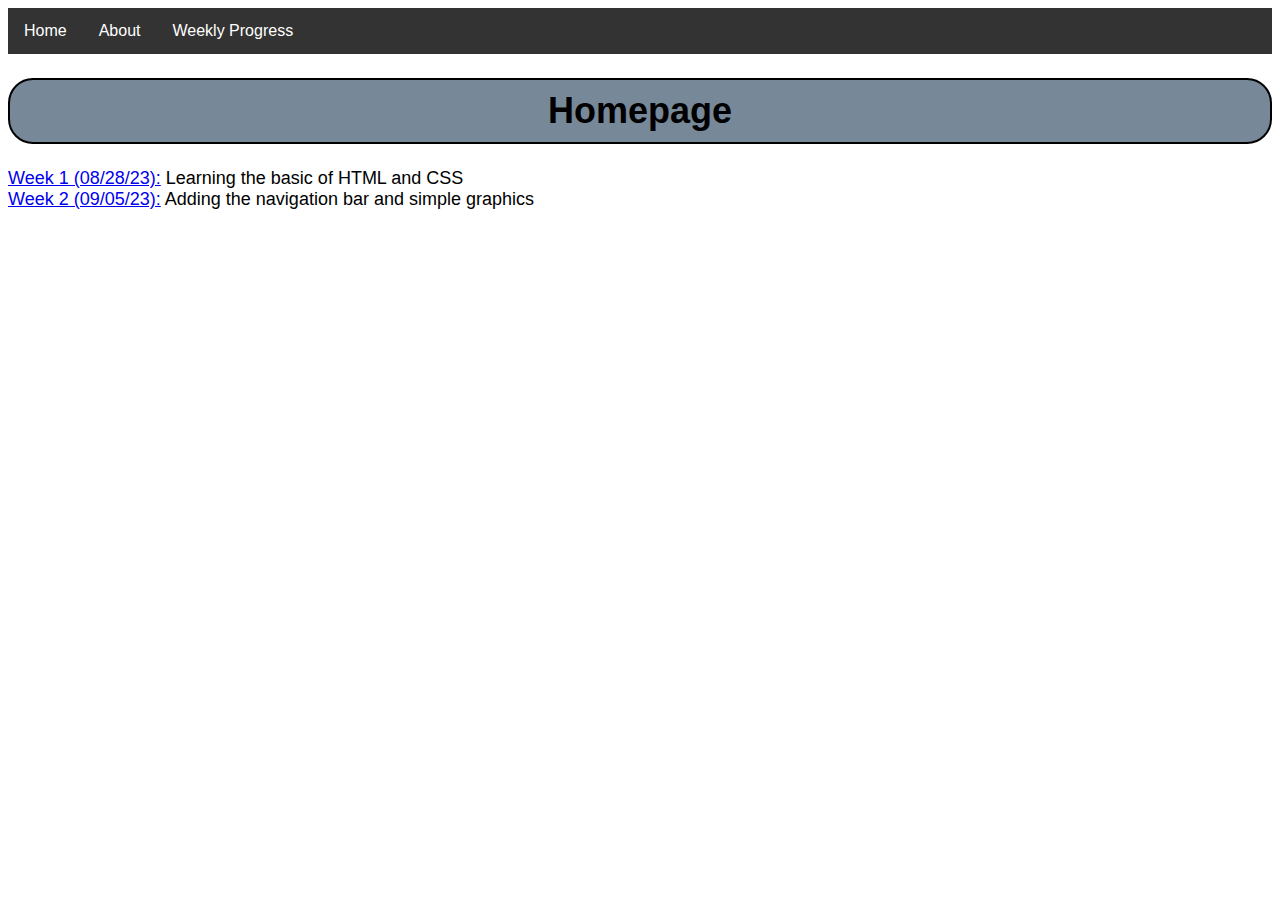
<file: index.html>
<!DOCTYPE html>
<html lang="en">
    <head>
        <meta charset="UTF-8">
        <meta name="viewport" content="width=device-width, initial-scale=1.0">
        <title>Homepage</title>
        <link rel="stylesheet" href="./static/styles.css">
        <script src="https://code.jquery.com/jquery-1.10.2.js"></script>
    </head>

    <body>
        <!--Navigation bar-->
        <div class="navbar">
            <a href="index.html">Home</a>
            <a href="./pages/about.html">About</a>
            <div class="dropdown">
                <button class="dropbtn">Weekly Progress
                    <i class="fa fa-caret-dpwm"></i>
                </button>
                <div class="dropdown-content">
                    <a href="./pages/week082823.html">Week 1</a>
                    <a href="./pages/week090523.html">Week 2</a>
                </div>
            </div>
        </div>
        <!--end of Navigation bar-->

        <div>
            <h1 class="titleStyle">Homepage</h1>
        </div>
        <div class="linkStyle" width=300 height = 300>
            <a href="./pages/week082823.html">Week 1 (08/28/23):</a> Learning the basic of HTML and CSS<br>
        </div>
        <div class="linkStyle">
            <a href="./pages/week090523.html">Week 2 (09/05/23):</a> Adding the navigation bar and simple graphics<br>
        </div>

    </body>
</html>
</file>
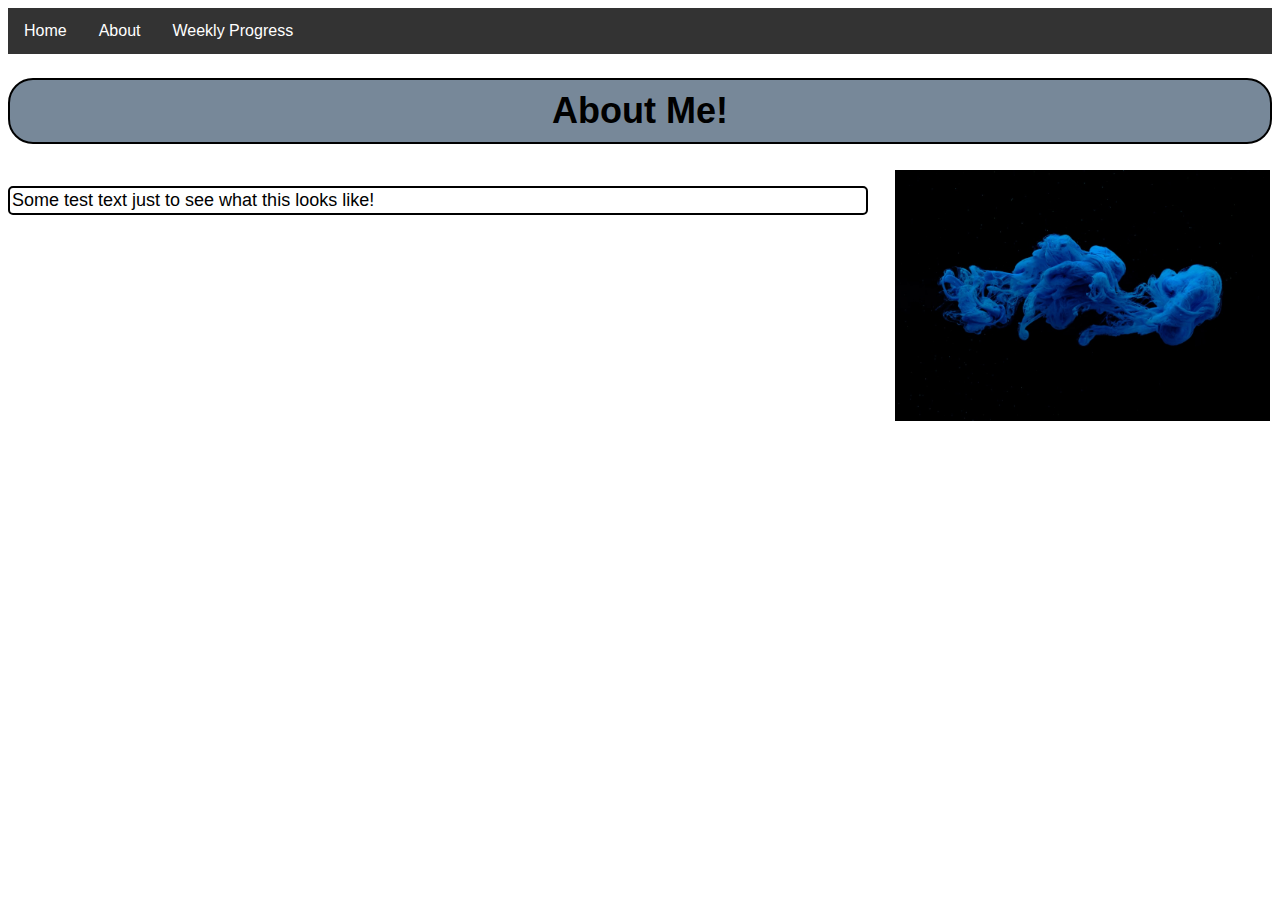
<file: pages/about.html>
<!DOCTYPE html>
<html lang="en">
    <head>
        <meta charset="UTF-8">
        <meta name="viewport" content="width=device-width, initial-scale=1.0">
        <title>About Me</title>
        <link rel="stylesheet" href="../static/styles.css">
    </head>
    <body>
        <!--Navigation bar-->
        <div class="navbar">
            <a href="../index.html">Home</a>
            <a href="./about.html">About</a>
            <div class="dropdown">
                <button class="dropbtn">Weekly Progress
                    <i class="fa fa-caret-dpwm"></i>
                </button>
                <div class="dropdown-content">
                    <a href="./week082823.html">Week 1</a>
                    <a href="./week090523.html">Week 2</a>
                </div>
            </div>
        </div>
        <!--end of Navigation bar-->

        <div>
            <h1 class="titleStyle">About Me!</h1>
        </div>
        <div>
            <p class="aboutPara">
                Some test text just to see what this looks like!
            </p>
            <img class="aboutImg" src="../images/photo.jpg" alt="Cool Photo">
        </div>
    </body>
</html>
</file>
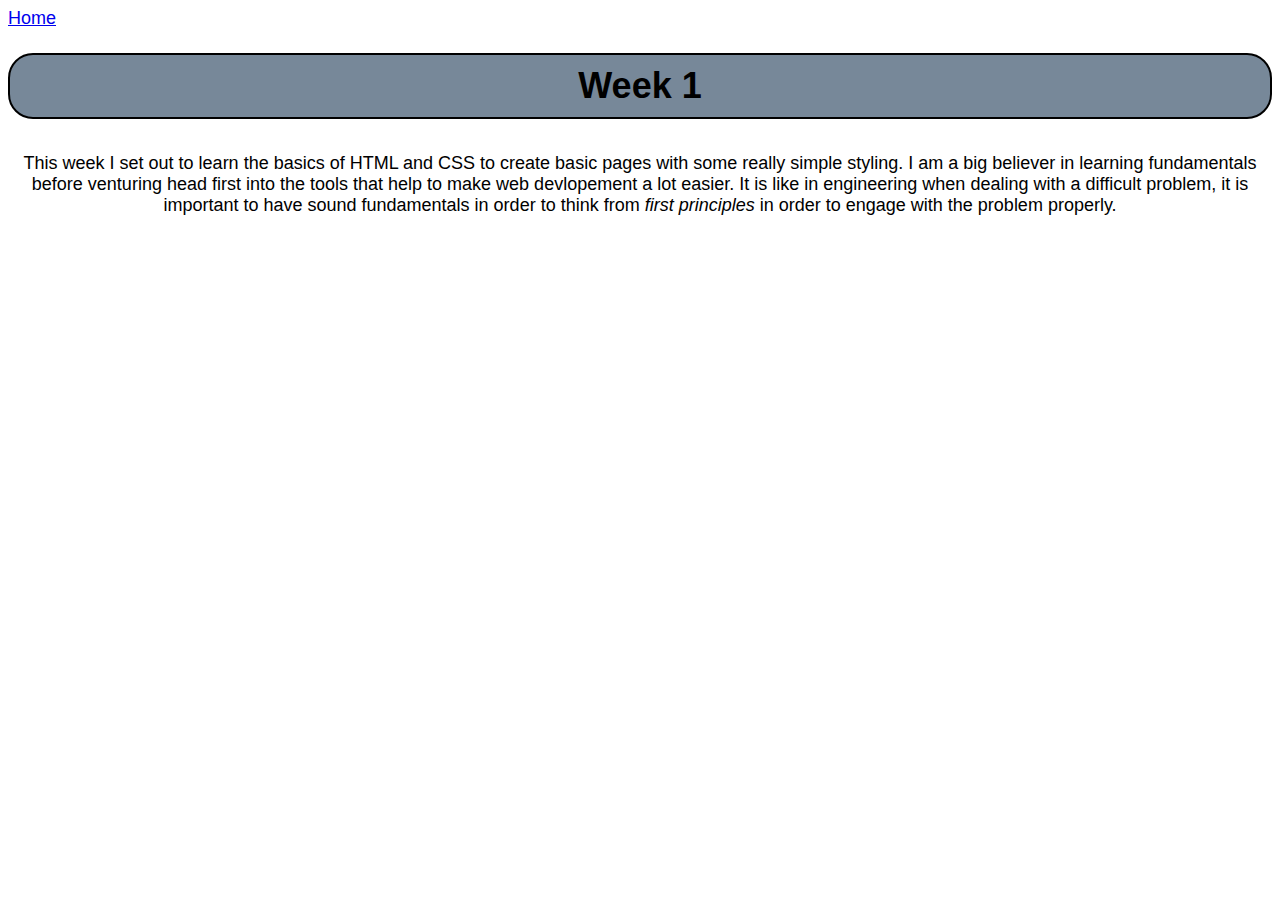
<file: pages/week082823.html>
<!DOCTYPE html>
<html lang="en">
    <head>
        <meta charset="UTF-8">
        <meta name="viewport" content="width=device-width, initial-scale=1.0">
        <title>Week 1</title>
        <link rel="stylesheet" href="../static/styles.css">
    </head>
    <body>
        <div class="linkStyle">
            <a href="../index.html">Home</a><br>
        </div>
        <div>
            <h1 class="titleStyle">Week 1</h1>
        </div>
        <div>
            <p class = "para">
                This week I set out to learn the basics of HTML and CSS to create 
                basic pages with some really simple styling. I am a big believer 
                in learning fundamentals before venturing head first into the tools 
                that help to make web devlopement a lot easier. It is like in engineering
                when dealing with a difficult problem, it is important to have sound
                fundamentals in order to think from <em>first principles</em> in order
                to engage with the problem properly.
            </p>
        </div>
    </body>
</html>
</file>
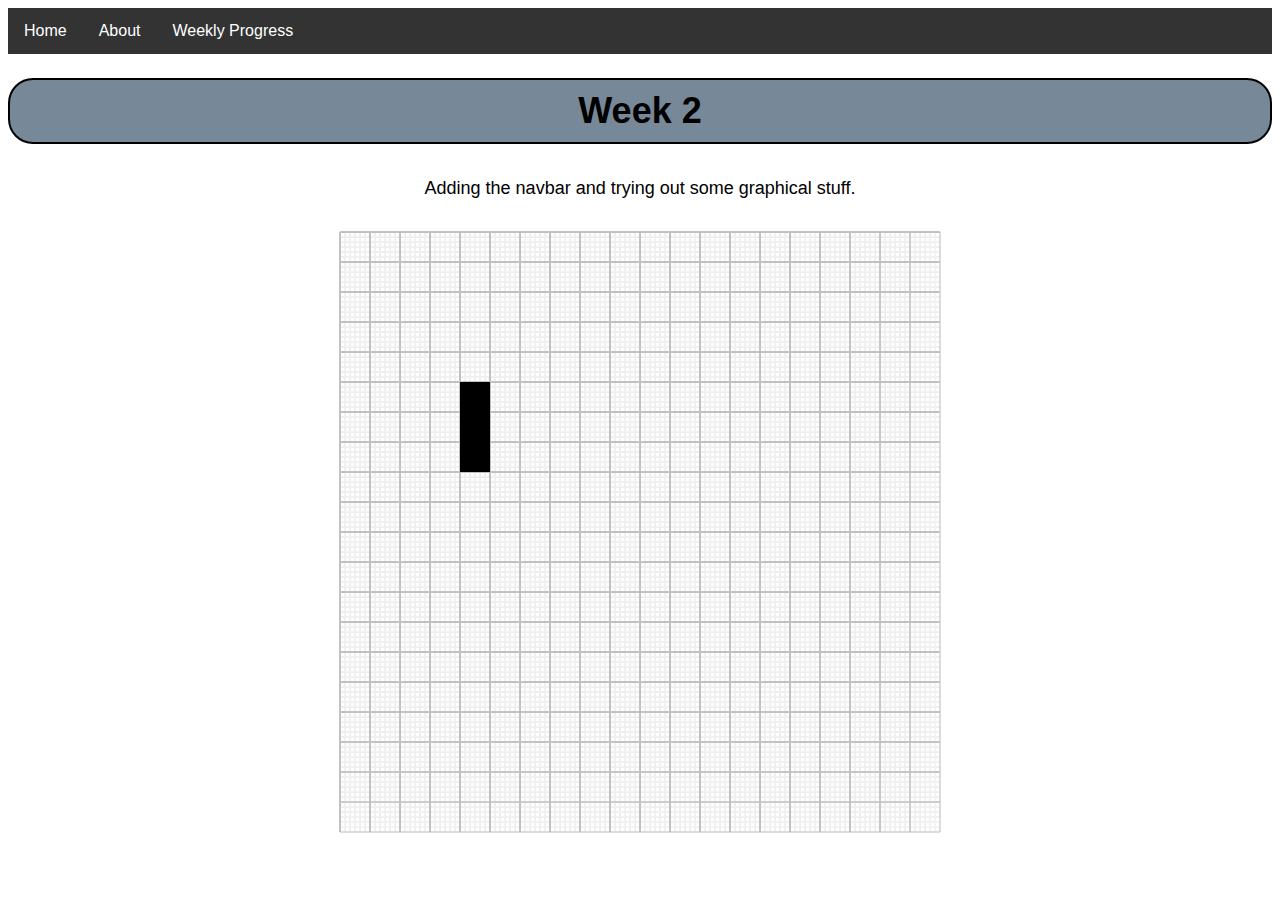
<file: pages/week090523.html>
<!DOCTYPE html>
<html lang="en">
    <head>
        <meta charset="UTF-8">
        <meta name="viewport" content="width=device-width, initial-scale=1.0">
        <title>Week 2</title>
        <link rel="stylesheet" href="../static/styles.css">
    </head>
    <body>
        <!--Navigation bar-->
        <div class="navbar">
            <a href="../index.html">Home</a>
            <a href="./about.html">About</a>
            <div class="dropdown">
                <button class="dropbtn">Weekly Progress
                    <i class="fa fa-caret-dpwm"></i>
                </button>
                <div class="dropdown-content">
                    <a href="./week082823.html">Week 1</a>
                    <a href="./week090523.html">Week 2</a>
                </div>
            </div>
        </div>
        <!--end of Navigation bar-->

        <div>
            <h1 class="titleStyle">Week 2</h1>
        </div>
        <div>
            <p class = "para">
                Adding the navbar and trying out some graphical stuff.
            </p>
            <center>
                <canvas class="myCanvas">
                    <script src="../src/script.js"></script> 
                    <p>Add suitable fallback here.</p>
                </canvas>
            </center>
        </div>
    </body>
</html>
</file>
<file: static/styles.css>
.titleStyle {
    text-align: center;
    padding: 10px;
    border: 2px solid black;
    border-radius: 25px;
    background-color: lightslategray;
    font-size: 36px;
    font-family: 'Trebuchet MS', 'Lucida Sans Unicode', 'Lucida Grande', 'Lucida Sans', Arial, sans-serif;
}

.para,
.aboutPara,
.linkStyle {
    font-size: 18px;
    font-family: 'Trebuchet MS', 'Lucida Sans Unicode', 'Lucida Grande', 'Lucida Sans', Arial, sans-serif;
}

.para {
    text-align: center;
    padding: 10px;
}

.aboutPara {
    box-sizing: border-box;
    width: 68%;
    border: 2px solid black;
    border-radius: 5px;
    float: left;
    padding: 2px;
}

.aboutImg {
    box-sizing: border-box;
    width: 30%;
    float: right;
    padding: 2px;
}

 /* Navbar container */
.navbar {
  overflow: hidden;
  background-color: #333;
  font-family: Arial;
}

/* Links inside the navbar */
.navbar a {
  float: left;
  font-size: 16px;
  color: white;
  text-align: center;
  padding: 14px 16px;
  text-decoration: none;
}

/* The dropdown container */
.dropdown {
  float: left;
  overflow: hidden;
}

/* Dropdown button */
.dropdown .dropbtn {
  font-size: 16px;
  border: none;
  outline: none;
  color: white;
  padding: 14px 16px;
  background-color: inherit;
  font-family: inherit; /* Important for vertical align on mobile phones */
  margin: 0; /* Important for vertical align on mobile phones */
}

/* Add a red background color to navbar links on hover */
.navbar a:hover, .dropdown:hover .dropbtn {
  background-color: #800080;
}

/* Dropdown content (hidden by default) */
.dropdown-content {
  display: none;
  position: absolute;
  background-color: #f9f9f9;
  min-width: 160px;
  box-shadow: 0px 8px 16px 0px rgba(0,0,0,0.2);
  z-index: 1;
}

/* Links inside the dropdown */
.dropdown-content a {
  float: none;
  color: black;
  padding: 12px 16px;
  text-decoration: none;
  display: block;
  text-align: left;
}

/* Add a grey background color to dropdown links on hover */
.dropdown-content a:hover {
  background-color: #ddd;
}

/* Show the dropdown menu on hover */
.dropdown:hover .dropdown-content {
  display: block;
}
</file>
